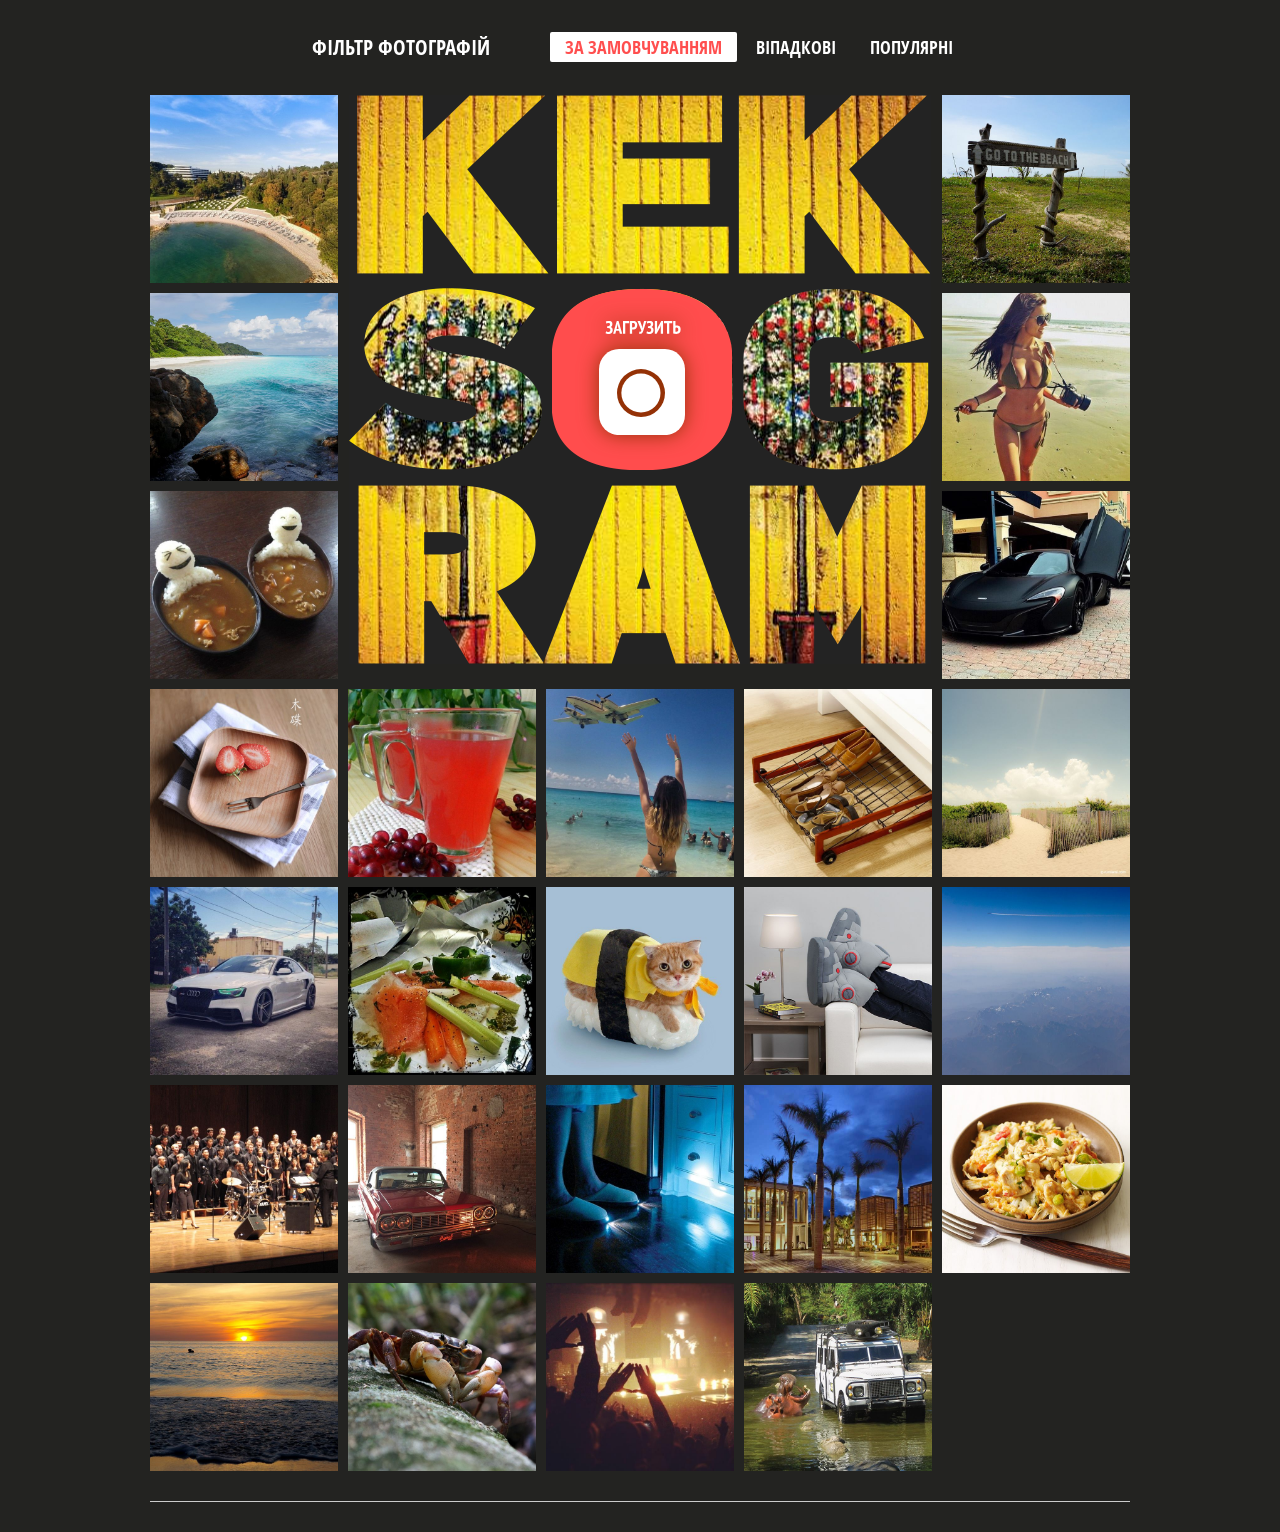
<file: index.html>
<!DOCTYPE html>
<html lang="en">
<head>
  <meta charset="utf-8">
  <meta name="viewport" content="width=device-width,initial-scale=1">
  <link rel="stylesheet" href="nouislider/nouislider.css">
  <link rel="stylesheet" href="css/normalize.css">
  <link rel="stylesheet" href="css/style.css">
  <link rel="shortcut icon" href="favicon.ico" type="image/x-icon">
  <title>Ram</title>
</head>

<body class="body">
  <main class="main">

    <!-- Фільтрування зображень від інших користувачів-->
    <section class="img-filters  img-filters--inactive  container">
      <h2 class="img-filters__title  visually-hidden">Фільтр фотографій</h2>
      <form class="img-filters__form" action="index.html" method="get" autocomplete="off">
        <button type=button class="img-filters__button  img-filters__button--active" id="filter-default">За замовчуванням</button>
        <button type=button class="img-filters__button" id="filter-random">Віпадкові</button>
        <button type=button class="img-filters__button" id="filter-discussed">Популярні</button>
      </form>
    </section>

    <!-- Контейнер для зображень від інших користувачів -->
    <section class="pictures  container">
      <h2 class="pictures__title  visually-hidden">Фотографії іншіх корістувачів</h2>

      <!-- Поле для завантаження нового зображення на сайт -->
      <section class="img-upload">
        <div class="img-upload__wrapper">
          <h2 class="img-upload__title  visually-hidden">Завантаження фотографій</h2>
          <form class="img-upload__form" id="upload-select-image" method="post" enctype="multipart/form-data" autocomplete="off" action="https://23.javascript.pages.academy/kekstagram" autocomplete="off ">

            <!-- Початковий стан поля для завантаження зображення-->
            <fieldset class="img-upload__start">
              <input type="file" id="upload-file" accept="image/*" class="img-upload__input  visually-hidden" name="filename" required>
              <label for="upload-file" class="img-upload__label  img-upload__control">Завантажити</label>
            </fieldset>

            <!-- Форма редагування зображення-->
            <div class="img-upload__overlay hidden">
              <div class="img-upload__wrapper">
                <div class="img-upload__preview-container">

                  <!-- Зміна розміру зображення -->
                  <fieldset class="img-upload__scale  scale">
                    <button type="button" class="scale__control  scale__control--smaller">Зменшити</button>
                    <input type="text" class="scale__control  scale__control--value" value="100%" title="Image Scale" name="scale" readonly>
                    <button type="button" class="scale__control  scale__control--bigger">Збільшити</button>
                  </fieldset>

                  <!-- Попередній перегляд зображення -->
                  <div class="img-upload__preview">
                    <img src="img/upload-default-image.jpg" alt="Попередній перегляд фотографії">
                  </div>

                  <!-- Зміна глибини ефекту, що накладається на зображення-->
                  <fieldset class="img-upload__effect-level  effect-level">
                    <input class="effect-level__value" type="number" step="any" name="effect-level" value="">
                    <div class="effect-level__slider"></div>
                  </fieldset>

                  <!-- Кнопка для закриття форми редагування зображення -->
                  <button type="reset" class="img-upload__cancel  cancel" id="upload-cancel">Закрити</button>
                </div>

                <!-- Накладення ефекту на зображення-->
                <fieldset class="img-upload__effects  effects">
                  <ul class="effects__list">
                    <li class="effects__item">
                      <input type="radio" class="effects__radio  visually-hidden" name="effect" id="effect-none" value="none" checked>
                      <label for="effect-none" class="effects__label">
                        <span class="effects__preview  effects__preview--none">Превью фото без кфекту</span>
                        Оригінал
                      </label>
                    </li>
                    <li class="effects__item">
                      <input type="radio" class="effects__radio  visually-hidden" name="effect" id="effect-chrome" value="chrome">
                      <label for="effect-chrome" class="effects__label">
                        <span class="effects__preview  effects__preview--chrome">Превью ефекту Хром</span>
                        Хром
                      </label>
                    </li>
                    <li class="effects__item">
                      <input type="radio" class="effects__radio  visually-hidden" name="effect" id="effect-sepia" value="sepia">
                      <label for="effect-sepia" class="effects__label">
                        <span class="effects__preview  effects__preview--sepia">Превью ефекту Сепія</span>
                        Сепія
                      </label>
                    </li>
                    <li class="effects__item">
                      <input type="radio" class="effects__radio  visually-hidden" name="effect" id="effect-marvin" value="marvin">
                      <label for="effect-marvin" class="effects__label">
                        <span class="effects__preview  effects__preview--marvin">Превью ефекту Марвін</span>
                        Марвін
                      </label>
                    </li>
                    <li class="effects__item">
                      <input type="radio" class="effects__radio  visually-hidden" name="effect" id="effect-phobos" value="phobos">
                      <label for="effect-phobos" class="effects__label">
                        <span class="effects__preview  effects__preview--phobos">Превью ефекту Фобос</span>
                        Фобос
                      </label>
                    </li>
                    <li class="effects__item">
                      <input type="radio" class="effects__radio  visually-hidden" name="effect" id="effect-heat" value="heat">
                      <label for="effect-heat" class="effects__label">
                        <span class="effects__preview  effects__preview--heat">Превью ефекту Зной</span>
                        Зной
                      </label>
                    </li>
                  </ul>
                </fieldset>

                <!-- Додавання хеш-тегів та коментаря до зображення -->
                <fieldset class="img-upload__text text">
                  <input class="text__hashtags" name="hashtags" placeholder="#ХэшТег">
                  <textarea class="text__description" name="description" placeholder="Ваш комментарий..."  maxlength="140" ></textarea>
                </fieldset>

                <!-- Кнопка для отправки данных на сервер -->
                <button type="submit" class="img-upload__submit" id="upload-submit">Опублікувати</button>
              </div>
            </div>
          </form>
        </div>
      </section>

      <!-- Тут будуть зображення інших користувачів-->

    </section>

    <!-- Повноекранний показ зображення -->
    <section class="big-picture  overlay  hidden">
      <h2 class="big-picture__title  visually-hidden">Перегляд фотографії</h2>
      <div class="big-picture__preview">

        <!-- Перегляд зображення -->
        <div class="big-picture__img">
          <img src="img/logo-background-3.jpg" alt="Девушка в купальнике" width="600" height="600">
        </div>

        <!-- Інформація про зображення. Підпис, коментарі, кількість лайків -->
        <div class="big-picture__social  social">
          <div class="social__header">
            <img class="social__picture" src="img/avatar-1.svg" alt="Аватар автора фотографии" width="35" height="35">
            <p class="social__caption">Тестим новую камеру! =)</p>
            <p class="social__likes">Нравится <span class="likes-count">356</span></p>
          </div>

          <!-- Коментарі до зображення-->
          <div class="social__comment-count"><span class="comments-count-show">5</span> из <span class="comments-count">125</span> комментарів</div>
          <ul class="social__comments">
            <li class="social__comment">
              <img class="social__picture" src="img/avatar-4.svg" alt="Аватар на коментарі фотографії" width="35" height="35">
              <p class="social__text">Мега фото! Просто очманіти. Як вам так удалося?</p>
            </li>
            <li class="social__comment">
              <img class="social__picture" src="img/avatar-3.svg" alt="Аватар на коментарі фотографії" width="35" height="35">
               <p class="social__text">Так це фотошоп!!!!!!!!</p>
            </li>
          </ul>

          <!-- Кнопка для завантаження нової порції коментарів -->
          <button type="button" class="social__comments-loader  comments-loader">Завантажити ще</button>

          <!-- Форма для відправки коментаря -->
          <div class="social__footer">
            <img class="social__picture" src="img/avatar-6.svg" alt="Аватар комментатора фотографии" width="35" height="35">
            <input type="text" class="social__footer-text" placeholder="Ваш комментарий...">
            <button type="button" class="social__footer-btn" name="button">Відправити</button>
          </div>
        </div>

        <!-- Кнопка для виходу із повноекранного перегляду зображення -->
        <button type="reset" class="big-picture__cancel  cancel" id="picture-cancel">Закрити</button>
      </div>
    </section>
  </main>

  <footer class="page-footer  container">
    <div class="page-footer__wrapper">
    </div>
  </footer>

  <!-- Шаблон зображення випадкового користувача-->
  <template id="picture">
    <a href="#" class="picture">
      <img class="picture__img" src="" width="182" height="182" alt="Випадкова фотографія">
      <p class="picture__info">
        <span class="picture__comments"></span>
        <span class="picture__likes"></span>
      </p>
    </a>
  </template>

  <!-- Повідомлення з помилкою завантаження зображення -->
  <template id="error">
    <section class="error">
      <div class="error__inner">
        <h2 class="error__title">Помилка завантаження файлу</h2>
        <button type="button" class="error__button">Завантажити інший файл</button>
      </div>
    </section>
  </template>

  <!-- Повідомлення про успішне завантаження зображення -->
  <template id="success">
    <section class="success">
      <div class="success__inner">
        <h2 class="success__title">Зображення успішно завантажено</h2>
        <button type="button" class="success__button">Круто!</button>
      </div>
    </section>
  </template>

  <!-- Екран завантаження зображення-->
  <template id="messages">
    <div class="img-upload__message  img-upload__message--loading">Завантажуємо...</div>
  </template>

  <!-- Підключення js-->

  <script src="nouislider/nouislider.js"></script>
  <script type="module" src="js/main.js"></script>
</body>
</html>
</file>
<file: nouislider/nouislider.css>
/*! nouislider - 14.6.3 - 11/19/2020 */
/* Functional styling;
 * These styles are required for noUiSlider to function.
 * You don't need to change these rules to apply your design.
 */
.noUi-target,
.noUi-target * {
  -webkit-touch-callout: none;
  -webkit-tap-highlight-color: rgba(0, 0, 0, 0);
  -webkit-user-select: none;
  -ms-touch-action: none;
  touch-action: none;
  -ms-user-select: none;
  -moz-user-select: none;
  user-select: none;
  -moz-box-sizing: border-box;
  box-sizing: border-box;
}
.noUi-target {
  position: relative;
}
.noUi-base,
.noUi-connects {
  width: 100%;
  height: 100%;
  position: relative;
  z-index: 1;
}
/* Wrapper for all connect elements.
 */
.noUi-connects {
  overflow: hidden;
  z-index: 0;
}
.noUi-connect,
.noUi-origin {
  will-change: transform;
  position: absolute;
  z-index: 1;
  top: 0;
  right: 0;
  -ms-transform-origin: 0 0;
  -webkit-transform-origin: 0 0;
  -webkit-transform-style: preserve-3d;
  transform-origin: 0 0;
  transform-style: flat;
}
.noUi-connect {
  height: 100%;
  width: 100%;
}
.noUi-origin {
  height: 10%;
  width: 10%;
}
/* Offset direction
 */
.noUi-txt-dir-rtl.noUi-horizontal .noUi-origin {
  left: 0;
  right: auto;
}
/* Give origins 0 height/width so they don't interfere with clicking the
 * connect elements.
 */
.noUi-vertical .noUi-origin {
  width: 0;
}
.noUi-horizontal .noUi-origin {
  height: 0;
}
.noUi-handle {
  -webkit-backface-visibility: hidden;
  backface-visibility: hidden;
  position: absolute;
}
.noUi-touch-area {
  height: 100%;
  width: 100%;
}
.noUi-state-tap .noUi-connect,
.noUi-state-tap .noUi-origin {
  -webkit-transition: transform 0.3s;
  transition: transform 0.3s;
}
.noUi-state-drag * {
  cursor: inherit !important;
}
/* Slider size and handle placement;
 */
.noUi-horizontal {
  height: 18px;
}
.noUi-horizontal .noUi-handle {
  width: 34px;
  height: 28px;
  right: -17px;
  top: -6px;
}
.noUi-vertical {
  width: 18px;
}
.noUi-vertical .noUi-handle {
  width: 28px;
  height: 34px;
  right: -6px;
  top: -17px;
}
.noUi-txt-dir-rtl.noUi-horizontal .noUi-handle {
  left: -17px;
  right: auto;
}
/* Styling;
 * Giving the connect element a border radius causes issues with using transform: scale
 */
.noUi-target {
  background: #FAFAFA;
  border-radius: 4px;
  border: 1px solid #D3D3D3;
  box-shadow: inset 0 1px 1px #F0F0F0, 0 3px 6px -5px #BBB;
}
.noUi-connects {
  border-radius: 3px;
}
.noUi-connect {
  background: #3FB8AF;
}
/* Handles and cursors;
 */
.noUi-draggable {
  cursor: ew-resize;
}
.noUi-vertical .noUi-draggable {
  cursor: ns-resize;
}
.noUi-handle {
  border: 1px solid #D9D9D9;
  border-radius: 3px;
  background: #FFF;
  cursor: default;
  box-shadow: inset 0 0 1px #FFF, inset 0 1px 7px #EBEBEB, 0 3px 6px -3px #BBB;
}
.noUi-active {
  box-shadow: inset 0 0 1px #FFF, inset 0 1px 7px #DDD, 0 3px 6px -3px #BBB;
}
/* Handle stripes;
 */
.noUi-handle:before,
.noUi-handle:after {
  content: "";
  display: block;
  position: absolute;
  height: 14px;
  width: 1px;
  background: #E8E7E6;
  left: 14px;
  top: 6px;
}
.noUi-handle:after {
  left: 17px;
}
.noUi-vertical .noUi-handle:before,
.noUi-vertical .noUi-handle:after {
  width: 14px;
  height: 1px;
  left: 6px;
  top: 14px;
}
.noUi-vertical .noUi-handle:after {
  top: 17px;
}
/* Disabled state;
 */
[disabled] .noUi-connect {
  background: #B8B8B8;
}
[disabled].noUi-target,
[disabled].noUi-handle,
[disabled] .noUi-handle {
  cursor: not-allowed;
}
/* Base;
 *
 */
.noUi-pips,
.noUi-pips * {
  -moz-box-sizing: border-box;
  box-sizing: border-box;
}
.noUi-pips {
  position: absolute;
  color: #999;
}
/* Values;
 *
 */
.noUi-value {
  position: absolute;
  white-space: nowrap;
  text-align: center;
}
.noUi-value-sub {
  color: #ccc;
  font-size: 10px;
}
/* Markings;
 *
 */
.noUi-marker {
  position: absolute;
  background: #CCC;
}
.noUi-marker-sub {
  background: #AAA;
}
.noUi-marker-large {
  background: #AAA;
}
/* Horizontal layout;
 *
 */
.noUi-pips-horizontal {
  padding: 10px 0;
  height: 80px;
  top: 100%;
  left: 0;
  width: 100%;
}
.noUi-value-horizontal {
  -webkit-transform: translate(-50%, 50%);
  transform: translate(-50%, 50%);
}
.noUi-rtl .noUi-value-horizontal {
  -webkit-transform: translate(50%, 50%);
  transform: translate(50%, 50%);
}
.noUi-marker-horizontal.noUi-marker {
  margin-left: -1px;
  width: 2px;
  height: 5px;
}
.noUi-marker-horizontal.noUi-marker-sub {
  height: 10px;
}
.noUi-marker-horizontal.noUi-marker-large {
  height: 15px;
}
/* Vertical layout;
 *
 */
.noUi-pips-vertical {
  padding: 0 10px;
  height: 100%;
  top: 0;
  left: 100%;
}
.noUi-value-vertical {
  -webkit-transform: translate(0, -50%);
  transform: translate(0, -50%);
  padding-left: 25px;
}
.noUi-rtl .noUi-value-vertical {
  -webkit-transform: translate(0, 50%);
  transform: translate(0, 50%);
}
.noUi-marker-vertical.noUi-marker {
  width: 5px;
  height: 2px;
  margin-top: -1px;
}
.noUi-marker-vertical.noUi-marker-sub {
  width: 10px;
}
.noUi-marker-vertical.noUi-marker-large {
  width: 15px;
}
.noUi-tooltip {
  display: block;
  position: absolute;
  border: 1px solid #D9D9D9;
  border-radius: 3px;
  background: #fff;
  color: #000;
  padding: 5px;
  text-align: center;
  white-space: nowrap;
}
.noUi-horizontal .noUi-tooltip {
  -webkit-transform: translate(-50%, 0);
  transform: translate(-50%, 0);
  left: 50%;
  bottom: 120%;
}
.noUi-vertical .noUi-tooltip {
  -webkit-transform: translate(0, -50%);
  transform: translate(0, -50%);
  top: 50%;
  right: 120%;
}
.noUi-horizontal .noUi-origin > .noUi-tooltip {
  -webkit-transform: translate(50%, 0);
  transform: translate(50%, 0);
  left: auto;
  bottom: 10px;
}
.noUi-vertical .noUi-origin > .noUi-tooltip {
  -webkit-transform: translate(0, -18px);
  transform: translate(0, -18px);
  top: auto;
  right: 28px;
}
</file>
<file: css/style.css>
/* Общие стили. Каркас
   ========================================================================== */

@font-face {
  font-family: "Open Sans";
  src: url("../fonts/OpenSansCondensed-Bold.woff2") format("woff2"),
      url("../fonts/OpenSansCondensed-Bold.woff") format("woff");
  font-weight: 700;
  font-style: normal;
  font-display: swap;
}

@font-face {
  font-family: "Open Sans";
  src: url("../fonts/OpenSans-Regular.woff2") format("woff2"),
      url("../fonts/OpenSans-Regular.woff") format("woff");
  font-weight: 400;
  font-style: normal;
  font-display: swap;
}

*,
*::before,
*::after {
  -webkit-box-sizing: border-box;
          box-sizing: border-box;
}

body {
  font-family: "Open Sans", "Arial", sans-serif;
  font-weight: 400;
  font-size: 14px;
  line-height: 20px;
  color: #ffffff;
  text-transform: uppercase;

  background-color: #232321;
}

main {
  position: relative;
}

.content-box-component {
  -webkit-box-sizing: content-box;
          box-sizing: content-box;
}

.container {
  width: 1360px;
  margin: 0 auto;
}

.modal-open {
  height: 100vh;
  overflow: hidden;
}

.valid{
  border: 2px solid green  !important;
}
.invalid{
  border: 2px solid red !important;
}

/**
 * Кнопка закрытия модального окна
 */

.cancel {
  display: block;
  margin: 0;
  padding: 0;

  width: 42px;
  height: 42px;

  font-size: 0;

  background-color: rgba(255, 255, 255, 0.2);
  background-image: url("../img/icon-cross.svg");
  background-position: center;
  background-repeat: no-repeat;

  border: 0;
  border-radius: 2px;

  opacity: 0.6;
}

.cancel:hover,
.cancel:focus {
  background-color: rgba(255, 255, 255, 0.4);
  opacity: 1;
}

.cancel:active {
  -webkit-transform: translateY(1px);
      -ms-transform: translateY(1px);
          transform: translateY(1px);
}


/**
 * Оверлей под экранами
 */

.overlay {
  position: fixed;
  top: 0;
  left: 0;
  z-index: 2;

  -webkit-box-sizing: border-box;
          box-sizing: border-box;

  width: 100%;
  height: 100%;
  padding-top: 60px;
  overflow: auto;

  background-color: rgba(0, 0, 0, 0.8);
}


/* Блок с фильтрами изображений других пользователей
   ========================================================================== */

.img-filters {
  padding: 20px 0;

  display: -webkit-box;
  display: -ms-flexbox;
  display: flex;

  -webkit-box-pack: center;
     -ms-flex-pack: center;
   justify-content: center;
}

.img-filters--inactive {
  opacity: 0;
}

.img-filters__button {
  padding: 5px 15px;

  font-family: "Open Sans", "Arial", sans-serif;
  font-weight: 700;
  font-size: 18px;
  line-height: auto;
  text-transform: uppercase;

  cursor: pointer;
  background-color: #232321;
  border: none;
}

.img-filters__button:active,
.img-filters__button--active {
  color: #ff4e4e;

  background-color: #ffffff;
  border-radius: 2px;
}

.img-filters__label {
  padding: 5px 15px;

  font-family: "Open Sans", "Arial", sans-serif;
  font-weight: 700;
  font-size: 18px;
  line-height: auto;

  cursor: pointer;
}

.img-filters__radio:focus + .img-filters__label {
  outline: auto 5px highlight;
}

.img-filters__radio:checked + .img-filters__label {
  color: #ff4e4e;
  text-decoration: none;

  background-color: #ffffff;
  border-radius: 2px;
}

.img-filters__form {
  margin-left: 60px;
  align-content: center;
}

/* Блок, в котором размещаются фотографии других пользователей
   ========================================================================== */

.pictures {
  display: -ms-grid;
  display: grid;
  grid-gap: 10px;

  -ms-grid-columns: (1fr)[7];
      grid-template-columns: repeat(7, 1fr);
}

.picture {
  position: relative;
  line-height: 0;
}

.picture__img {
  max-width: auto;
  width: 100%;
  height: auto;
}

.picture__info {
  display: none;

  margin: 0;
  padding: 15px;
  position: absolute;
  bottom: 10px;
  left: 50%;

  background-color: rgba(0, 0, 0, 0.5);
  border-radius: 5px;

  -webkit-transform: translateX(-50%);
      -ms-transform: translateX(-50%);
          transform: translateX(-50%);
}

.picture:hover .picture__info,
.picture:focus .picture__info {
  display: -webkit-box;
  display: -ms-flexbox;
  display: flex;
}

.picture__comments,
.picture__likes {
  padding-left: 30px;
  position: relative;

  font-family: "Open Sans", "Arial", sans-serif;
  font-weight: 400;
  color: #ffffff;
}

.picture__comments {
  margin-right: 10px;
}

.picture__comments::before,
.picture__likes::before {
  content: "";
  position: absolute;
  left: 5px;
  top: -7px;

  background-image: url("../img/sprite.png");
  background-repeat: no-repeat;
}

.picture__comments::before {
  width: 20px;
  height: 16px;

  background-position: -5px -5px;
}

.picture__likes::before {
  width: 20px;
  height: 16px;

  background-position: -5px -31px;
}


/* Поле для загрузки нового изображения
   ========================================================================== */

.img-upload {
  -ms-grid-column: 3;
  -ms-grid-column-span: 3;
  grid-column: 3 / span 3;

  -ms-grid-row: 1;
  -ms-grid-row-span: 3;
  grid-row: 1 / span 3;
}

.img-upload__wrapper {
  margin: 0 auto;
  padding-bottom: 60px;
  width: 582px;

  text-align: center;
}

.img-upload__form {
  position: relative;
  min-height: 569px;

  background-color: #eed21e;
  background-image: url("../img/logo-background-1.jpg");
  background-repeat: no-repeat;
  background-position: center;

  border: none;
}

.img-upload__start {
  position: relative;

  margin: 0;
  padding: 0;
  min-height: 569px;

  background-image: url("../img/logo-mask.png");
  background-repeat: no-repeat;
  background-position: center;

  border: none;
}

.img-upload__label {
  position: absolute;

  top: 194px;
  left: 203px;

  width: 180px;
  height: 181px;

  font-size: 0;

  background-image: url("../img/upload-button-bg.png");
  background-repeat: no-repeat;
  background-position: center;

  cursor: pointer;
}

.img-upload__label::after {
  content: "";
  position: absolute;

  top: 32px;
  left: 47px;

  width: 86px;
  height: 114px;

  background-image: url("../img/upload-button.svg");
  background-repeat: no-repeat;
  background-position: center;

  -webkit-filter: drop-shadow(0 0 10px #943106);
          filter: drop-shadow(0 0 10px #943106);
}

.img-upload__label:hover::after,
.img-upload__label:active::after {
  -webkit-filter: drop-shadow(0 0 10px #622104);
          filter: drop-shadow(0 0 10px #622104);

  -webkit-transform: scale(1.1);
      -ms-transform: scale(1.1);
          transform: scale(1.1);
}

.img-upload__input:focus + .img-upload__label {
  outline: auto 5px highlight;
}


/* Окно для редактирования изображения
   ========================================================================== */

.img-upload__overlay {
  position: fixed;
  top: 0;
  left: 0;
  z-index: 2;

  -webkit-box-sizing: border-box;
          box-sizing: border-box;

  width: 100%;
  height: 100%;

  padding-top: 60px;
  overflow: auto;

  background-color: rgba(0, 0, 0, 0.8);
}

.img-upload__preview-container {
  position: relative;
  margin-bottom: 30px;
}


/**
 * Кнопки изменения масштаба изобраения
 */

.img-upload__scale {
  position: absolute;
  top: 0;
  left: 50%;
  z-index: 1;

  font-family: "Open Sans", "Arial", sans-serif;
  font-weight: 400;

  -webkit-transform: translateX(-50%);
      -ms-transform: translateX(-50%);
          transform: translateX(-50%);
}

.scale {
  margin: 0;
  padding: 10px;

  font-size: 0;
  border: 0;
}

.scale__control {
  position: relative;

  width: 33px;
  height: 33px;
  margin: 0;
  padding: 0;

  text-align: center;
  vertical-align: middle;

  background-color: rgba(0, 0, 0, 0.6);
  border: 0;
}

.scale__control:hover,
.scale__control:focus {
  background-color: rgba(0, 0, 0, 0.3);
}

.scale__control:active {
  -webkit-transform: translateY(1px);
      -ms-transform: translateY(1px);
          transform: translateY(1px);
}

.scale__control--smaller {
  border-radius: 50% 0 0 50%;
}

.scale__control--smaller::before {
  content: "–";
  position: absolute;
  top: 50%;
  left: 50%;

  font-size: 20px;
  line-height: 0;
  color: #ffffff;

  -webkit-transform: translate(-50%, -50%);
      -ms-transform: translate(-50%, -50%);
          transform: translate(-50%, -50%);
}

.scale__control--value {
  width: 60px;

  font-size: 16px;
  color: #ffffff;

  border: solid rgba(255, 255, 255, 0.5);
  border-width: 0 2px;
}

.scale__control--bigger {
  border-radius: 0 50% 50% 0;
}

.scale__control--bigger::before {
  content: "+";
  position: absolute;
  top: 50%;
  left: 50%;

  font-size: 20px;
  line-height: 0;
  color: #ffffff;

  -webkit-transform: translate(-50%, -50%);
      -ms-transform: translate(-50%, -50%);
          transform: translate(-50%, -50%);
}


/**
 * Превью изображения
 */

.img-upload__preview {
  display: -webkit-box;
  display: -ms-flexbox;
  display: flex;
  -webkit-box-align: center;
     -ms-flex-align: center;
        align-items: center;
  -webkit-box-pack: center;
     -ms-flex-pack: center;
   justify-content: center;

  width: 600px;
  height: 600px;

  background-color: #ffffff;
}

.img-upload__preview img {
  display: block;
  max-width: 600px;
  max-height: 600px;
}


/**
 * Шкала регулирования глубины фильтра
 */

.effect-level {
  position: absolute;
  bottom: 9px;
  left: 50%;

  padding: 7px 11px 0;

  width: 495px;
  height: 34px;

  font-size: 12px;
  text-align: center;
  color: #ffffff;
  white-space: nowrap;

  background-color: rgba(0, 0, 0, 0.6);
  border-radius: 34px;

  -webkit-transform: translateX(-50%);
      -ms-transform: translateX(-50%);
          transform: translateX(-50%);
}

.effect-level .noUi-target {
  border-radius: 16px;
}

.effect-level .noUi-connects {
  border-radius: 13px;
}

.effect-level .noUi-connect {
  background: #ffe753;
}

.effect-level__value {
  display: none;
}


/**
 * Блок с эффектами, которые можно применить к изображению
 */

.effects {
  margin: 0;
  padding: 0;
  margin-bottom: 30px;
  border: none;
}

.effects__list {
  margin: 0;
  padding: 0;

  display: -webkit-box;
  display: -ms-flexbox;
  display: flex;

  -webkit-box-pack: center;
     -ms-flex-pack: center;
   justify-content: center;

  list-style: none;
  text-align: center;
}

.effects__item {
  margin-right: 5px;
}

.effects__label {
  font-family: "Open Sans", "Arial", sans-serif;
  font-weight: 700;

  cursor: pointer;
}

.effects__label:hover,
.effects__label:focus,
.effects__radio:checked + .effects__label {
  color: #ffe753;
}

.effects__preview {
  display: block;
  width: 70px;
  height: 70px;
  margin-bottom: 5px;

  overflow: hidden;

  font-size: 0;

  background-color: #314359;
  background-image: url("../img/upload-default-image.jpg");
  background-repeat: no-repeat;
  background-position: center;
  background-size: 100% auto;

  border: solid 5px transparent;
  border-radius: 5px;
}

.effects__preview:last-of-type {
  margin-right: 0;
}

.effects__radio:checked + .effects__label .effects__preview {
  border: 5px solid #ffe753;
}

.effects__radio:focus + .effects__label .effects__preview {
  outline: auto 5px highlight;
}

.effects__preview--chrome {
  -webkit-filter: grayscale(1);
          filter: grayscale(1);
}

.effects__preview--sepia {
  -webkit-filter: sepia(1);
          filter: sepia(1);
}

.effects__preview--marvin {
  -webkit-filter: invert(100%);
          filter: invert(100%);
}

.effects__preview--phobos {
  -webkit-filter: blur(3px);
          filter: blur(3px);
}

.effects__preview--heat {
  -webkit-filter: brightness(3);
          filter: brightness(3);
}


/**
 * Блок добавления хэштегов и комментария к изображению
 */

.text {
  margin: 0;
  padding: 0;
  margin-bottom: 30px;

  text-align: center;
  border: none;
}

.text__hashtags {
  width: 450px;

  margin: 0 auto;
  margin-bottom: 20px;
  padding: 5px 10px;

  font-family: "Open Sans", "Arial", sans-serif;
  font-weight: 400;
  color: #000000;

  border-radius: 5px;
}

.text__description {
  width: 450px;
  height: 100px;

  margin: 0 auto;
  padding: 15px 10px;

  font-family: "Open Sans", "Arial", sans-serif;
  font-weight: 400;
  color: #000000;

  border-radius: 5px;
}


/**
 * Кнопка для отправки изображения
 */

.img-upload__submit {
  padding: 10px 20px;

  color: #ffe753;
  text-align: center;
  text-transform: uppercase;
  font-family: "Open Sans", "Arial", sans-serif;
  font-weight: 700;

  background-color: rgba(255, 231, 82, 0.2);

  border: 0;
  border-radius: 4px;
}

.img-upload__submit:hover,
.img-upload__submit:focus {
  background-color: rgba(255, 231, 82, 0.4);
}

.img-upload__submit:active {
  -webkit-transform: translateY(1px);
      -ms-transform: translateY(1px);
          transform: translateY(1px);
}

.img-upload__submit:disabled,
.img-upload__submit--disabled {
  opacity: 0.3;
}


/*
 * Кнопка для закрытия окна редактирования изображения
 */

.img-upload__cancel {
  position: absolute;
  top: 0;
  left: 610px;
}

.img-upload__cancel:active {
  -webkit-transform: translateY(1px);
      -ms-transform: translateY(1px);
          transform: translateY(1px);
}


/* Окно полноэкранного просмотра изображения
   ========================================================================== */

.big-picture__preview {
  position: absolute;
  top: 60px;
  left: 50%;

  max-width: 600px;
  min-height: 600px;

  padding-bottom: 60px;

  -webkit-transform: translateX(-50%);
      -ms-transform: translateX(-50%);
          transform: translateX(-50%);
}

.big-picture__img img {
  display: block;
}

.social {
  display: -webkit-box;
  display: -ms-flexbox;
  display: flex;

  -webkit-box-orient: vertical;
  -webkit-box-direction: normal;
     -ms-flex-direction: column;
         flex-direction: column;

  max-width: 600px;

  color: #000000;
  font-family: "Open Sans", "Arial", sans-serif;
  font-weight: 400;
  text-transform: none;

  background-color: #ffffff;
}


/*
 * Подпись к изображению
 */

.social__header {
  padding: 15px 15px;

  display: -webkit-box;
  display: -ms-flexbox;
  display: flex;

  -webkit-box-pack: start;
     -ms-flex-pack: start;
   justify-content: flex-start;

  -webkit-box-align: center;
     -ms-flex-align: center;
        align-items: center;

  border-bottom: 1px solid #cccccc;
}

.social__picture {
  display: block;
  -ms-flex-negative: 0;
        flex-shrink: 0;
  margin-right: 15px;
}

.social__caption {
  margin: 0;
  margin-right: 15px;
}

.social__likes {
  margin: 0;
  margin-left: auto;
  min-width: 125px;
}

.likes-count {
  position: relative;
  padding-left: 30px;

  color: #f48181;

  cursor: pointer;
}

.likes-count:hover {
  color: #e90000;
}

.likes-count::before {
  content: "";
  position: absolute;

  top: 3px;
  left: 5px;

  width: 20px;
  height: 18px;

  background-image: url("../img/sprite.png");
  background-repeat: no-repeat;

  background-position: -5px -56px;
  opacity: 0.5;
}

.likes-count:hover::before,
.likes-count:focus::before {
  opacity: 1;
}

.likes-count:active::before,
.likes-count--active::before {
  opacity: 1;
  background-position: -5px -81px;
}


/*
 * Комментарии к изображению
 */

.social__comments {
  -ms-flex-preferred-size: 100%;
               flex-basis: 100%;

  list-style: none;

  margin: 0;
  padding: 0;
  padding-top: 20px;
}

.social__comment {
  padding-left: 15px;
  padding-right: 15px;
  padding-bottom: 20px;

  display: -webkit-box;
  display: -ms-flexbox;
  display: flex;

  -webkit-box-align: center;
     -ms-flex-align: center;
        align-items: center;
}

.social__comment-count {
  padding-top: 20px;
  padding-left: 65px;
}

.social__comments-loader {
  padding: 0;
  padding-left: 65px;
  padding-bottom: 20px;
  position: relative;

  text-align: left;
  color: #3b77c0;

  background: none;
  border: none;
}

.comments-loader {
  text-align: left;
  color: #3b77c0;

  background: none;
  border: none;
}

.social__text {
  margin: 0;
}


/**
 * Спиннер загрузки комментариев и его анимация
 */

.spinner::after,
.comments-loader:active::after {
  content: "";
  position: absolute;
  left: 200px;
  top: 7px;

  color: #3b77c0;
  font-size: 6px;

  width: 1em;
  height: 1em;
  border-radius: 50%;

  animation: spinner 1.3s infinite linear;
  transform: translateZ(0);
}

@keyframes spinner {
  0%,
  100% {
    box-shadow: 0em -2.6em 0em 0em #3b77c0, 1.8em -1.8em 0 0em rgba(51,102,204, 0.2), 2.5em 0em 0 0em rgba(51,102,204, 0.2), 1.75em 1.75em 0 0em rgba(51,102,204, 0.2), 0em 2.5em 0 0em rgba(51,102,204, 0.2), -1.8em 1.8em 0 0em rgba(51,102,204, 0.2), -2.6em 0em 0 0em rgba(51,102,204, 0.5), -1.8em -1.8em 0 0em rgba(51,102,204, 0.7);
  }
  12.5% {
    box-shadow: 0em -2.6em 0em 0em rgba(51,102,204, 0.7), 1.8em -1.8em 0 0em #3b77c0, 2.5em 0em 0 0em rgba(51,102,204, 0.2), 1.75em 1.75em 0 0em rgba(51,102,204, 0.2), 0em 2.5em 0 0em rgba(51,102,204, 0.2), -1.8em 1.8em 0 0em rgba(51,102,204, 0.2), -2.6em 0em 0 0em rgba(51,102,204, 0.2), -1.8em -1.8em 0 0em rgba(51,102,204, 0.5);
  }
  25% {
    box-shadow: 0em -2.6em 0em 0em rgba(51,102,204, 0.5), 1.8em -1.8em 0 0em rgba(51,102,204, 0.7), 2.5em 0em 0 0em #3b77c0, 1.75em 1.75em 0 0em rgba(51,102,204, 0.2), 0em 2.5em 0 0em rgba(51,102,204, 0.2), -1.8em 1.8em 0 0em rgba(51,102,204, 0.2), -2.6em 0em 0 0em rgba(51,102,204, 0.2), -1.8em -1.8em 0 0em rgba(51,102,204, 0.2);
  }
  37.5% {
    box-shadow: 0em -2.6em 0em 0em rgba(51,102,204, 0.2), 1.8em -1.8em 0 0em rgba(51,102,204, 0.5), 2.5em 0em 0 0em rgba(51,102,204, 0.7), 1.75em 1.75em 0 0em #3b77c0, 0em 2.5em 0 0em rgba(51,102,204, 0.2), -1.8em 1.8em 0 0em rgba(51,102,204, 0.2), -2.6em 0em 0 0em rgba(51,102,204, 0.2), -1.8em -1.8em 0 0em rgba(51,102,204, 0.2);
  }
  50% {
    box-shadow: 0em -2.6em 0em 0em rgba(51,102,204, 0.2), 1.8em -1.8em 0 0em rgba(51,102,204, 0.2), 2.5em 0em 0 0em rgba(51,102,204, 0.5), 1.75em 1.75em 0 0em rgba(51,102,204, 0.7), 0em 2.5em 0 0em #3b77c0, -1.8em 1.8em 0 0em rgba(51,102,204, 0.2), -2.6em 0em 0 0em rgba(51,102,204, 0.2), -1.8em -1.8em 0 0em rgba(51,102,204, 0.2);
  }
  62.5% {
    box-shadow: 0em -2.6em 0em 0em rgba(51,102,204, 0.2), 1.8em -1.8em 0 0em rgba(51,102,204, 0.2), 2.5em 0em 0 0em rgba(51,102,204, 0.2), 1.75em 1.75em 0 0em rgba(51,102,204, 0.5), 0em 2.5em 0 0em rgba(51,102,204, 0.7), -1.8em 1.8em 0 0em #3b77c0, -2.6em 0em 0 0em rgba(51,102,204, 0.2), -1.8em -1.8em 0 0em rgba(51,102,204, 0.2);
  }
  75% {
    box-shadow: 0em -2.6em 0em 0em rgba(51,102,204, 0.2), 1.8em -1.8em 0 0em rgba(51,102,204, 0.2), 2.5em 0em 0 0em rgba(51,102,204, 0.2), 1.75em 1.75em 0 0em rgba(51,102,204, 0.2), 0em 2.5em 0 0em rgba(51,102,204, 0.5), -1.8em 1.8em 0 0em rgba(51,102,204, 0.7), -2.6em 0em 0 0em #3b77c0, -1.8em -1.8em 0 0em rgba(51,102,204, 0.2);
  }
  87.5% {
    box-shadow: 0em -2.6em 0em 0em rgba(51,102,204, 0.2), 1.8em -1.8em 0 0em rgba(51,102,204, 0.2), 2.5em 0em 0 0em rgba(51,102,204, 0.2), 1.75em 1.75em 0 0em rgba(51,102,204, 0.2), 0em 2.5em 0 0em rgba(51,102,204, 0.2), -1.8em 1.8em 0 0em rgba(51,102,204, 0.5), -2.6em 0em 0 0em rgba(51,102,204, 0.7), -1.8em -1.8em 0 0em #3b77c0;
  }
}


/*
 * Форма для отправки комментария
 */

.social__footer {
  border-top: 1px solid #cccccc;
}

.big-picture__cancel {
  position: absolute;
  top: 0;
  left: 100%;

  margin-left: 10px;
}

.social__footer {
  position: relative;

  display: -webkit-box;
  display: -ms-flexbox;
  display: flex;

  padding: 15px;
}

.social__footer-commentor {
  display: block;

  margin-right: 15px;
}

.social__footer-text {
  width: 100%;

  border: none;
}

.social__footer-btn {
  position: absolute;
  right: 15px;
  top: 50%;

  width: 34px;
  height: 34px;

  font-size: 0;

  background-image: url("../img/sprite.png");
  background-repeat: no-repeat;
  background-position: -5px -106px;

  opacity: 0.6;

  -webkit-transform: translateY(-50%);
      -ms-transform: translateY(-50%);
          transform: translateY(-50%);

  border: none;
}

.social__footer-btn:hover,
.social__footer-btn:focus {
  opacity: 1;
}

.social__footer-btn:active,
.social__footer-btn--active {
  opacity: 1;
  background-position: -5px -149px;
}


/* Подвал сайта
   ========================================================================== */

.page-footer {
  margin-top: 30px;
  padding-top: 30px;
  border-top: solid 1px #cccccc;
}

.page-footer__wrapper {
  display: -webkit-box;
  display: -ms-flexbox;
  display: flex;

  -webkit-box-align: start;
     -ms-flex-align: start;
        align-items: flex-start;

  -webkit-box-pack: justify;
     -ms-flex-pack: justify;
   justify-content: space-between;
}


/*
 * Копирайт Академии
 */

.copyright {
  font-size: 12px;
}

.copyright__link--image:hover,
.copyright__link--image:focus {
  opacity: 0.6;
}

.copyright__link--text {
  color: #ffffff;
}

.copyright__link--text:hover,
.copyright__link--text:focus {
  opacity: 0.6;
}

.page-footer__contacts {
  background-color: inherit;
}


/*
 * Ссылки на социальные сети
 */

.contacts {
  margin: 0;
  padding: 0;
  list-style: none;

  display: -webkit-box;
  display: -ms-flexbox;
  display: flex;
}

.contacts__link {
  display: block;

  width: 29px;
  height: 29px;
  margin-left: 10px;

  font-size: 0;

  background-image: url("../img/sprite.png");
  background-repeat: no-repeat;

  opacity: 0.6;
  cursor: pointer;
}

.contacts__link:hover,
.contacts__link:focus {
  opacity: 1;
}

.contacts__link--twitter {
  background-position: -5px -270px;
}

.contacts__link--instagram {
  background-position: -5px -231px;
}

.contacts__link--facebook {
  background-position: -5px -192px;
}

.contacts__link--vk {
  background-position: -5px -309px;
}


/* Экраны с сообщениями для пользователя
   ========================================================================== */

.img-upload__message {
  position: absolute;
  z-index: 2;
  left: 50%;
  top: 0;

  padding-top: 250px;

  width: 600px;
  height: 100%;

  font-family: "Open Sans", "Arial", sans-serif;
  text-align: center;
  font-weight: 700;
  font-size: 20px;
  color: #ffe753;

  background-color: #3c3614;
  transform: translateX(-50%);
}


/**
 * Экраны ошибки и успеха загрузки изображения
 */

.error,
.success {
  position: fixed;
  display: flex;
  justify-content: center;
  align-items: flex-start;

  left: 0;
  top: 0;
  right: 0;
  bottom: 0;
  z-index: 1;

  background-color: rgba(0, 0, 0, 0.8);
}

.error__inner,
.success__inner {
  position: relative;
  width: 600px;
  padding: 50px 20px;
  padding-top: 150px;
  margin-top: 200px;

  display: flex;
  flex-direction: column;
  justify-content: center;
  align-items: center;

  font-family: "Open Sans", "Arial", sans-serif;
  text-align: center;
  font-weight: 700;
  font-size: 20px;
  color: #ffe753;

  background-color: #3c3614;
  border-radius: 10px;
}

.success__inner {
  padding: 100px 20px;
  padding-bottom: 75px;
}

.error__title {
  position: relative;

  margin: 0;
  margin-bottom: 50px;

  font-size: 32px;
}

.success__title {
  margin: 0;
  margin-bottom: 50px;

  font-size: 32px;
}

.error__title::before {
  content: "";
  position: absolute;

  width: 59px;
  height: 52px;

  top: -100px;
  left: 50%;

  background-image: url("../img/icon-warning.svg");

  -webkit-transform: translateX(-50%);
      -ms-transform: translateX(-50%);
          transform: translateX(-50%);
}

.error__button,
.success__button {
  padding: 5px 10px;

  color: #ffffff;
  text-transform: uppercase;

  background: transparent;
  border: 2px solid #ffffff;
  border-radius: 5px;
}

.error__button:hover,
.error__button:focus,
.success__button:hover,
.success__button:focus {
  opacity: 0.8;
}

.error__button:active,
.success__button:active {
  opacity: 0.6;
}

/* Error LOad Window */

.errorLoad{
  width: 800px;
  height: 400px;
  background: #3c3614;
  position: fixed;
  display: flex;
  flex-direction: column;
  align-items: center;
  left: 22.5%;
  top: 22.5%;
  z-index: 1;
  border: 6px solid red;
}

.titleErrorLoad{
  font-weight: 700;
  font-size: 32px;
  color: #ffe753;
  margin-top: 10%;
}
.linkErrorLoad{
  margin-top: 10%;
  padding: 5px 10px;
  color:red;
  text-transform: uppercase;
  background: transparent;
  border: 2px solid red;
  border-radius: 5px;
  text-decoration:none;
  font-weight: 700;
  font-size: 32px;
}


/**
 * Экран загрузки изображения
 */

.img-upload__message--loading::before {
  content: "";
  position: absolute;
  bottom: 40%;
  left: 50%;

  width: 300px;
  height: 10px;

  background-color: #8a7d2d;

  -webkit-transform: translateX(-50%);
      -ms-transform: translateX(-50%);
          transform: translateX(-50%);
}

.img-upload__message--loading::after {
  content: "";
  position: absolute;
  bottom: 40%;
  left: 50%;

  width: 200px;
  height: 10px;

  background-color: #ffe753;

  -webkit-transform: translateX(-50%);
      -ms-transform: translateX(-50%);
          transform: translateX(-50%);
}


/* Адаптивности чуток
   ========================================================================== */

@media (min-width: 1024px) {
  .img-upload__wrapper {
    padding-bottom: 0;
  }
}

@media (min-width: 1024px) and (max-width: 1359px) {
  .container {
    width: 980px;
  }

  .pictures {
    -ms-grid-columns: (1fr)[5];
    grid-template-columns: repeat(5, 1fr);
  }

  .img-upload {
    -ms-grid-column: 2;
    -ms-grid-column-span: 3;
    grid-column: 2 / span 3;

    -ms-grid-row: 1;
    -ms-grid-row-span: 3;
    grid-row: 1 / span 3;
  }
}

@media (min-width: 0) and (max-width: 1023px) {
  .container {
    width: 600px;
  }

  .pictures {
    -ms-grid-columns: (1fr)[3];
    grid-template-columns: repeat(3, 1fr);
  }

  .img-upload {
    -ms-grid-column: 1;
    -ms-grid-column-span: 3;
    grid-column: 1 / span 3;

    -ms-grid-row: 1;
    -ms-grid-row-span: 3;
    grid-row: 1 / span 3;
  }
}

.visually-hidden {
  position: absolute;

  width: 1px;
  height: 1px;
  margin: -1px;
  border: 0;
  padding: 0;

  white-space: nowrap;

  -webkit-clip-path: inset(100%);
          clip-path: inset(100%);

  clip: rect(0 0 0 0);
  overflow: hidden;
}

.hidden {
  display: none;
}
</file>
